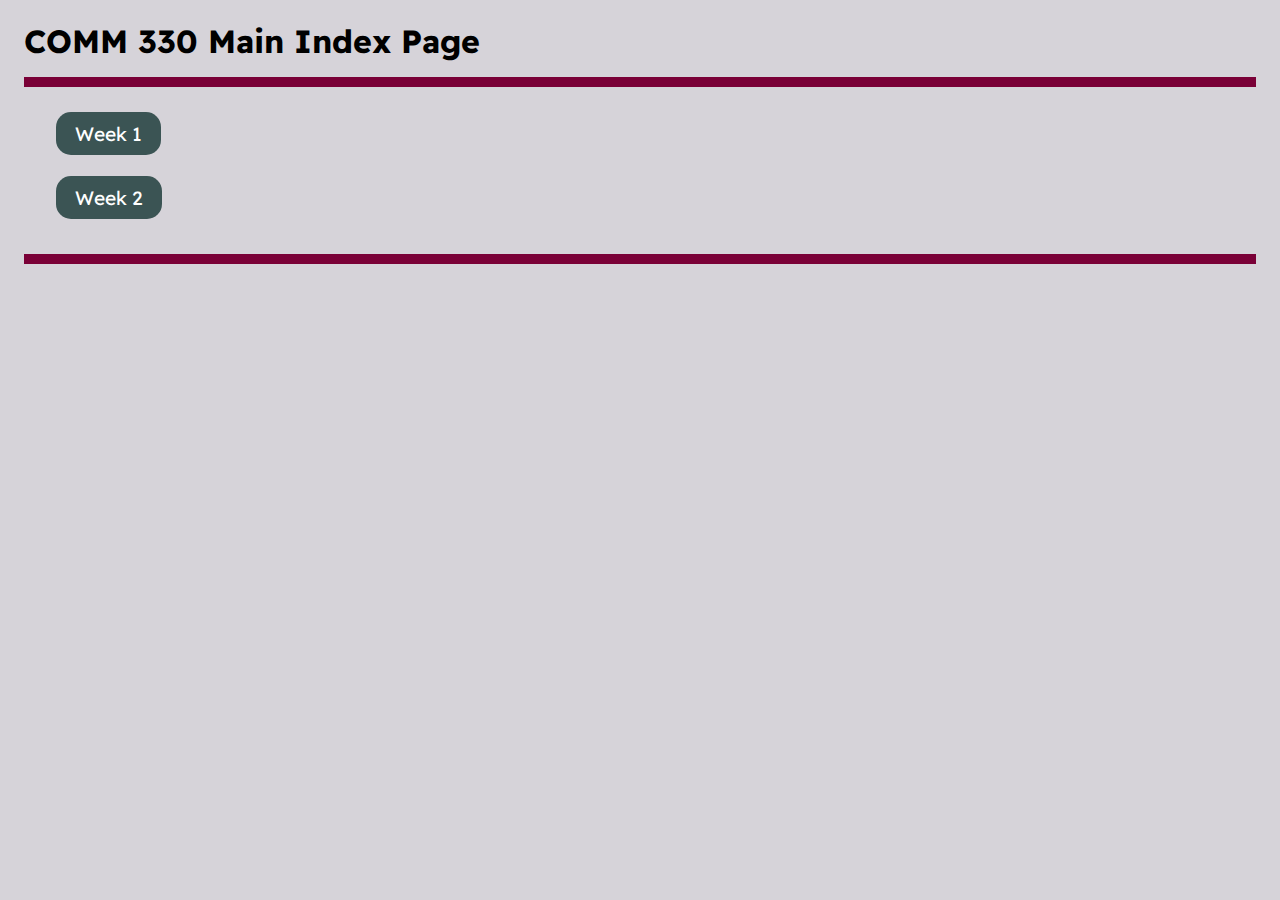
<file: index.html>
<!DOCTYPE html>
<html lang="en">

<head>
    <meta charset="UTF-8">
    <title>Main Index</title>
    <link rel="stylesheet" href="css/main.css">

</head>

<body>

    <h1>COMM 330 Main Index Page</h1>

    <ol id="index_list"></ol>

    <footer>
    </footer>

    <script src="js/main.js"></script>

</body>

</html>
</file>
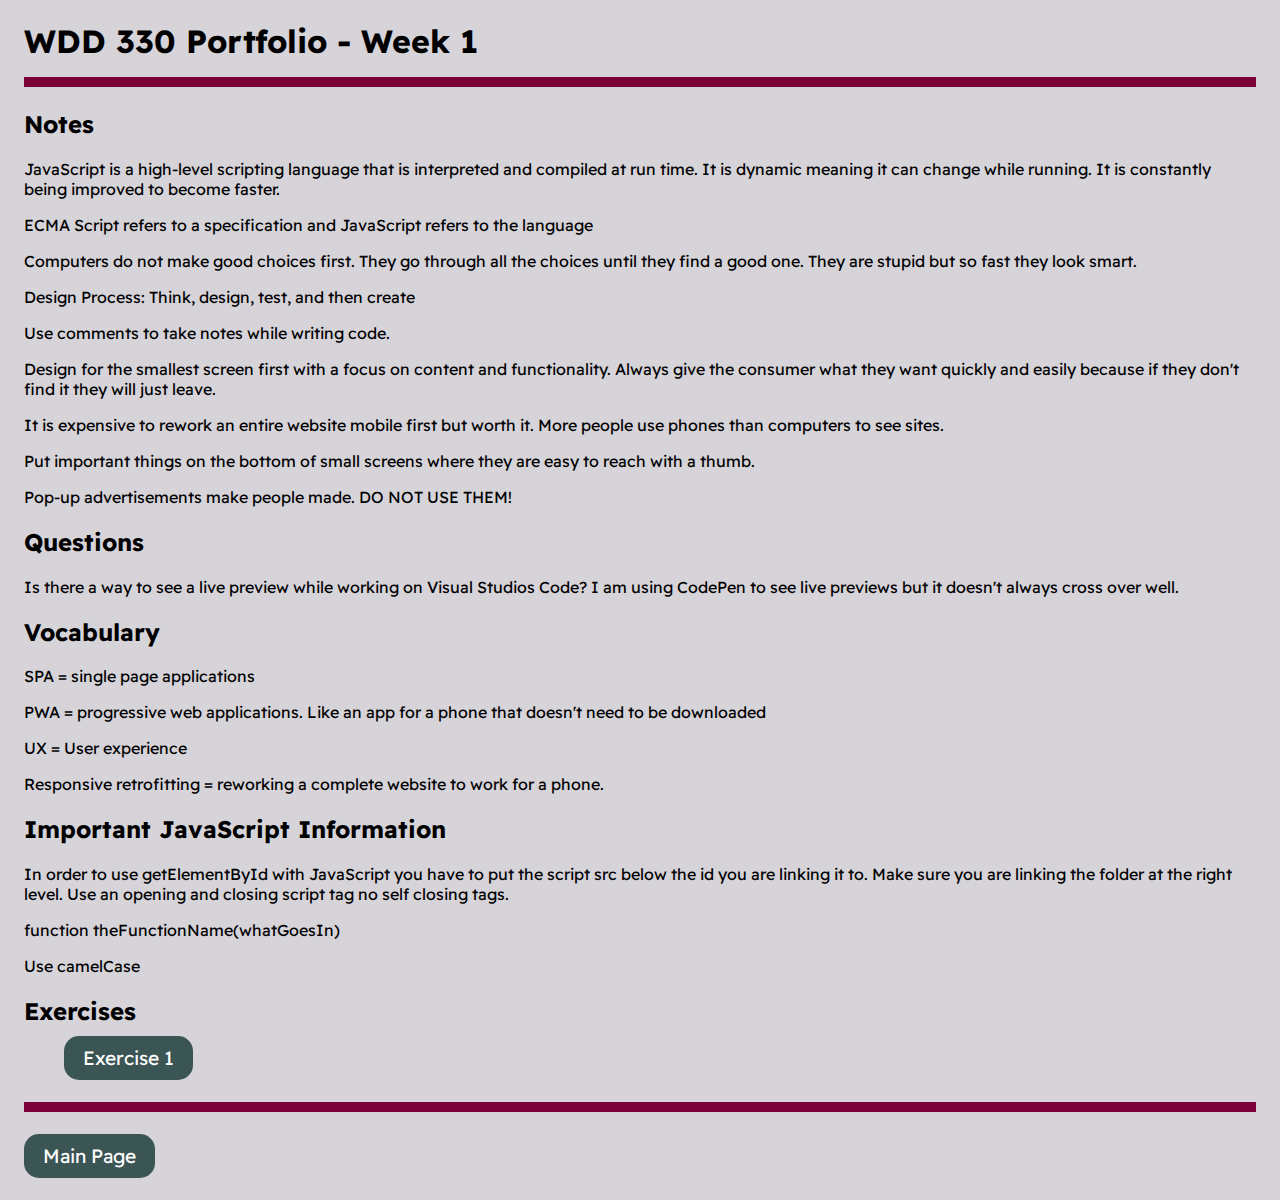
<file: week1/index.html>
<!DOCTYPE html>
<html lang="en">

<head>
  <meta charset="UTF-8">
  <title>Week 1 Index</title>
  <link rel="stylesheet" href="../css/main.css">
</head>

<body>
  <h1>WDD 330 Portfolio - Week 1</h1>

  <h2>Notes</h2>
  <p>JavaScript is a high-level scripting language that is interpreted and compiled at run time. It is dynamic meaning
    it can change while running. It is constantly being improved to become faster.</p>
  <p>ECMA Script refers to a specification and JavaScript refers to the language</p>
  <p>Computers do not make good choices first. They go through all the choices until they find a good one. They are
    stupid but so fast they look smart.</p>
  <p>Design Process: Think, design, test, and then create</p>
  <p>Use comments to take notes while writing code.</p>
  <p>Design for the smallest screen first with a focus on content and functionality. Always give the consumer what they
    want quickly and easily because if they don't find it they will just leave.</p>
  <p>It is expensive to rework an entire website mobile first but worth it. More people use phones than computers to see
    sites.</p>
  <p>Put important things on the bottom of small screens where they are easy to reach with a thumb.</p>
  <p>Pop-up advertisements make people made. DO NOT USE THEM!</p>

  <h2>Questions</h2>
  <p>Is there a way to see a live preview while working on Visual Studios Code? I am using CodePen to see live previews
    but it doesn't always cross over well.</p>

  <h2>Vocabulary</h2>
  <p>SPA = single page applications</p>
  <p>PWA = progressive web applications. Like an app for a phone that doesn't need to be downloaded</p>
  <p>UX = User experience</p>
  <p>Responsive retrofitting = reworking a complete website to work for a phone.</p>

  <h2>Important JavaScript Information</h2>
  <p>In order to use getElementById with JavaScript you have to put the script src below the id you are linking it to.
    Make sure you are linking the folder at the right level. Use an opening and closing script tag no self closing tags.
  </p>
  <p>function theFunctionName(whatGoesIn)</p>
  <p>Use camelCase</p>


  <h2>Exercises</h2>
  <ul id="index_list"></ul>
  <footer>
    <a href="../index.html">Main Page</a>
  </footer>
  <script src="js/main.js"></script>

</body>

</html>
</file>
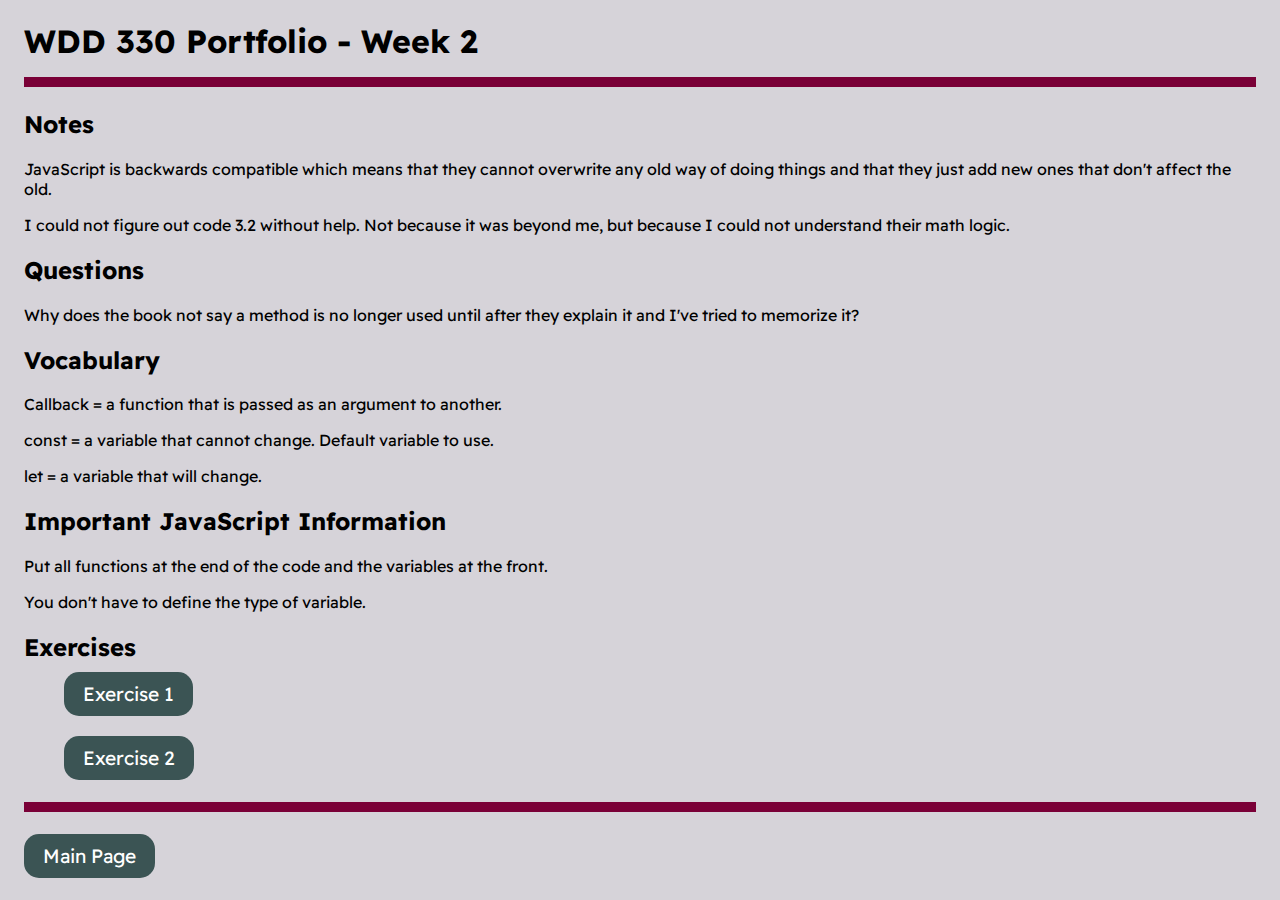
<file: week2/index.html>
<!DOCTYPE html>
<html lang="en">

<head>
  <meta charset="UTF-8">
  <title>Week 2 Index</title>
  <link rel="stylesheet" href="../css/main.css">
</head>

<body>
  <h1>WDD 330 Portfolio - Week 2</h1>

  <h2>Notes</h2>
  <p>JavaScript is backwards compatible which means that they cannot overwrite any old way of doing things and that they just add new ones that don't affect the old.</p>
  
  <p>I could not figure out code 3.2 without help. Not because it was beyond me, but because I could not understand their math logic.</p>
  

  <h2>Questions</h2>
  <p>Why does the book not say a method is no longer used until after they explain it and I've tried to memorize it?</p>

  <h2>Vocabulary</h2>
  <p>Callback = a function that is passed as an argument to another.</p>
  <p>const = a variable that cannot change. Default variable to use.</p>
  <p>let = a variable that will change.</p>
  

  <h2>Important JavaScript Information</h2>
  <p>Put all functions at the end of the code and the variables at the front.</p>
  <p>You don't have to define the type of variable.</p>
  


  <h2>Exercises</h2>
  <ul id="index_list"></ul>
  <footer>
    <a href="../index.html">Main Page</a>
  </footer>
  <script src="js/main.js"></script>

</body>

</html>
</file>
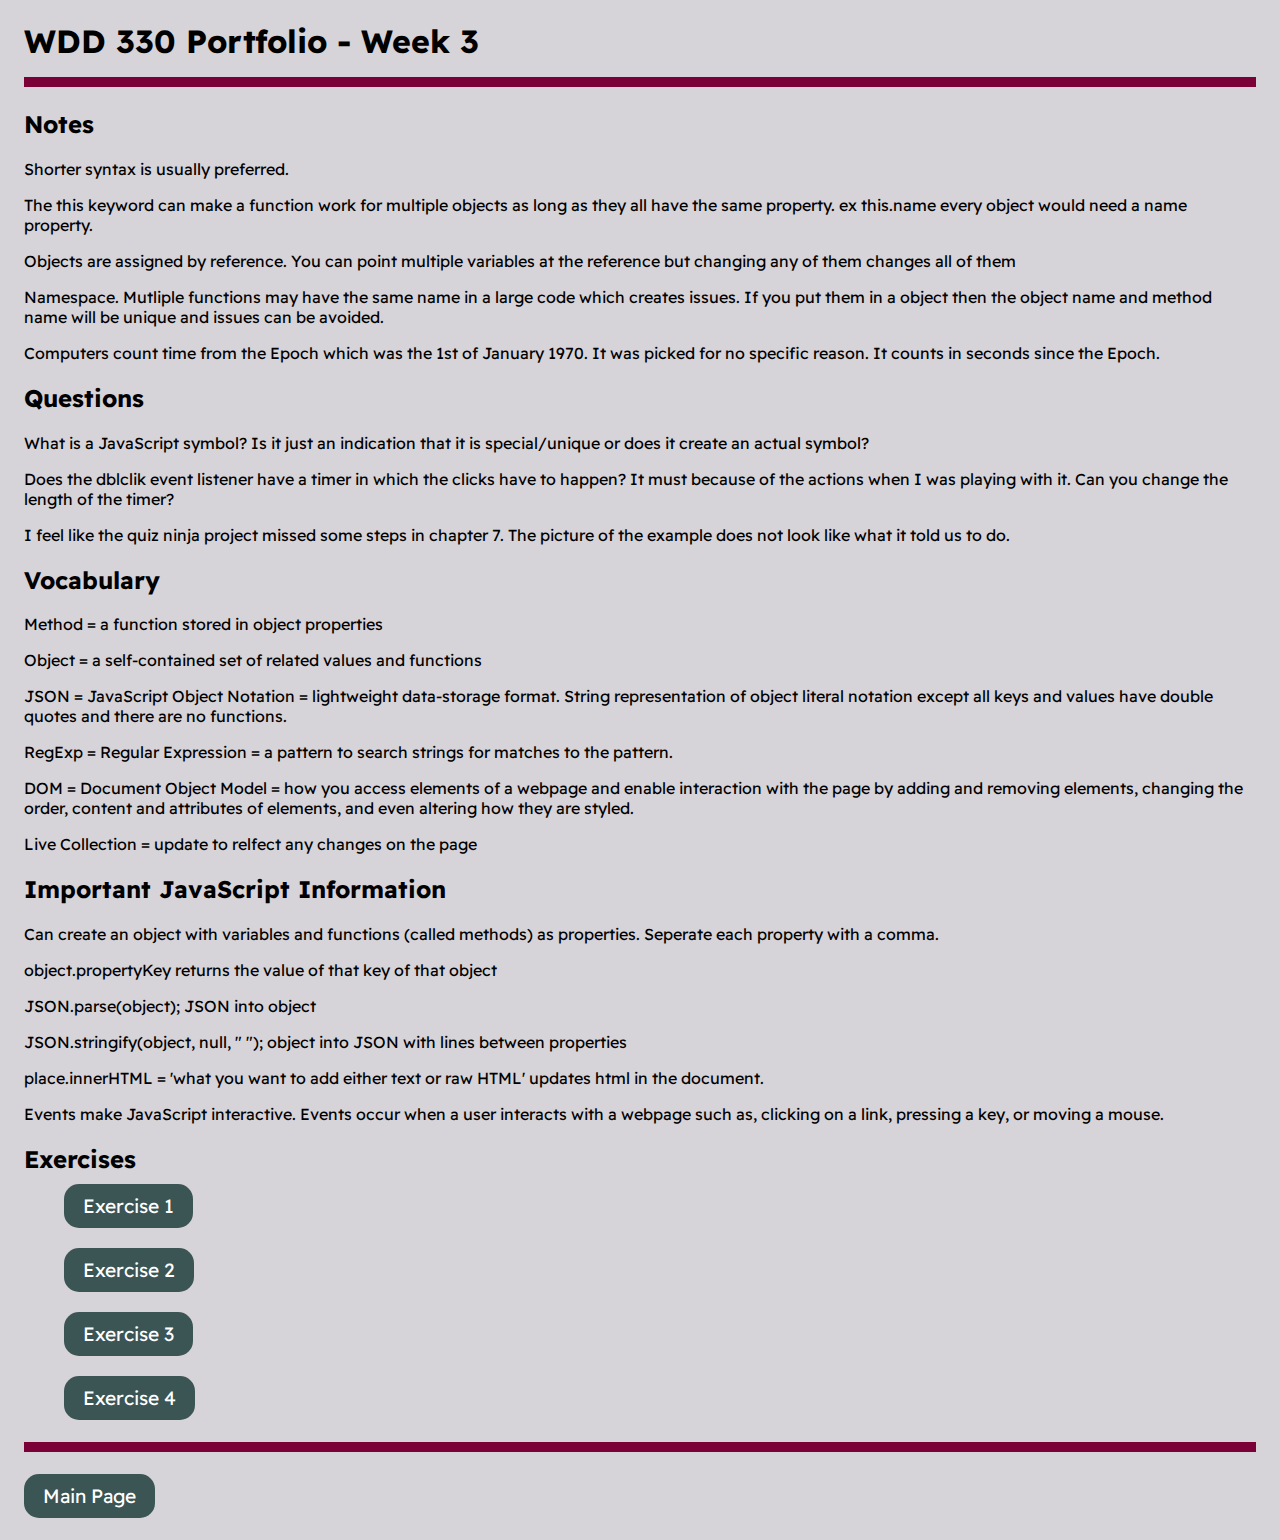
<file: week3/index.html>
<!DOCTYPE html>
<html lang="en">

<head>
  <meta charset="UTF-8">
  <title>Week 2 Index</title>
  <link rel="stylesheet" href="../css/main.css">
</head>

<body>
  <h1>WDD 330 Portfolio - Week 3</h1>

  <h2>Notes</h2>
  <p>Shorter syntax is usually preferred.</p>
  <p>The this keyword can make a function work for multiple objects as long as they all have the same property. ex
    this.name every object would need a name property.</p>
  <p>Objects are assigned by reference. You can point multiple variables at the reference but changing any of them
    changes all of them</p>
  <p>Namespace. Mutliple functions may have the same name in a large code which creates issues. If you put them in a
    object then the object name and method name will be unique and issues can be avoided.</p>
  <p>Computers count time from the Epoch which was the 1st of January 1970. It was picked for no specific reason. It
    counts in seconds since the Epoch.</p>


  <h2>Questions</h2>
  <p>What is a JavaScript symbol? Is it just an indication that it is special/unique or does it create an actual symbol?
  </p>
  <p>Does the dblclik event listener have a timer in which the clicks have to happen? It must because of the actions when I was playing with it. Can you change the length of the timer?</p>
<p>I feel like the quiz ninja project missed some steps in chapter 7. The picture of the example does not look like what it told us to do.</p>

  <h2>Vocabulary</h2>
  <p>Method = a function stored in object properties</p>
  <p>Object = a self-contained set of related values and functions</p>
  <p>JSON = JavaScript Object Notation = lightweight data-storage format. String representation of object literal
    notation except all keys and values have double quotes and there are no functions.</p>
  <p>RegExp = Regular Expression = a pattern to search strings for matches to the pattern.</p>
  <p>DOM = Document Object Model = how you access elements of a webpage and enable interaction with the page by adding
    and removing elements, changing the order, content and attributes of elements, and even altering how they are
    styled.</p>
  <p>Live Collection = update to relfect any changes on the page</p>

  <h2>Important JavaScript Information</h2>
  <p>Can create an object with variables and functions (called methods) as properties. Seperate each property with a
    comma.</p>
  <p>object.propertyKey returns the value of that key of that object</p>
  <p>JSON.parse(object); JSON into object</p>
  <p>JSON.stringify(object, null, " "); object into JSON with lines between properties</p>
  <p>place.innerHTML = 'what you want to add either text or raw HTML' updates html in the document.</p>
  <p>Events make JavaScript interactive. Events occur when a user interacts with a webpage such as, clicking on a link, pressing a key, or moving a mouse.</p>
  

  <h2>Exercises</h2>
  <ul id="index_list"></ul>
  <footer>
    <a href="../index.html">Main Page</a>
  </footer>
  <script src="js/main.js"></script>

</body>

</html>
</file>
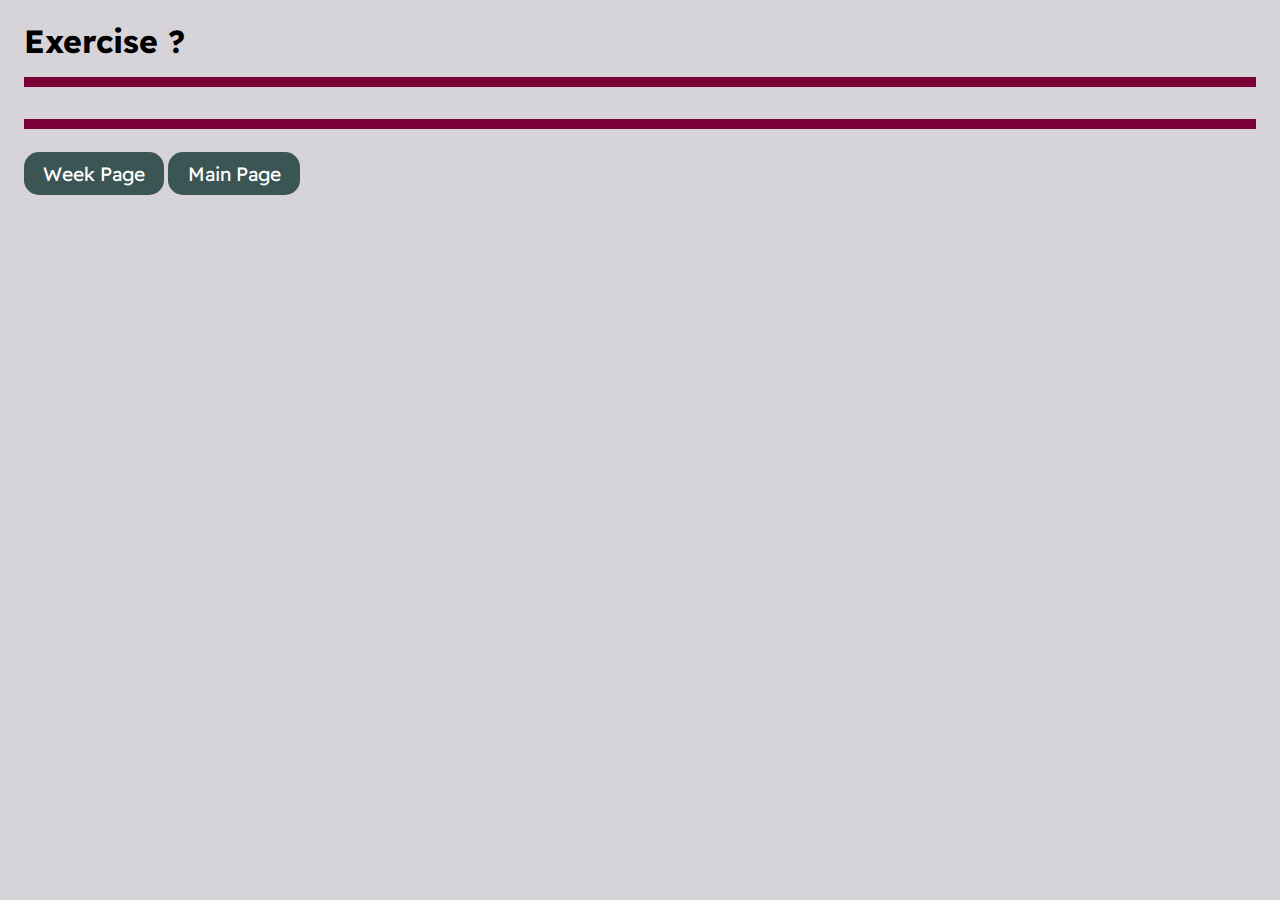
<file: sampleweek/exercise1.html>
<!DOCTYPE html>
<html lang="en">
<head>
  <meta charset="UTF-8">
  <meta http-equiv="X-UA-Compatible" content="IE=edge">
  <meta name="viewport" content="width=device-width, initial-scale=1.0">
  <link rel="stylesheet" href="../css/main.css">
  <title>Exercise ? | Week ?</title>
</head>
<body>
  <h1>Exercise ?</h1>
  
  <footer>
    <a href="index.html">Week Page</a>
    <a href="../index.html">Main Page</a>
  </footer>
</body>
</html>
</file>
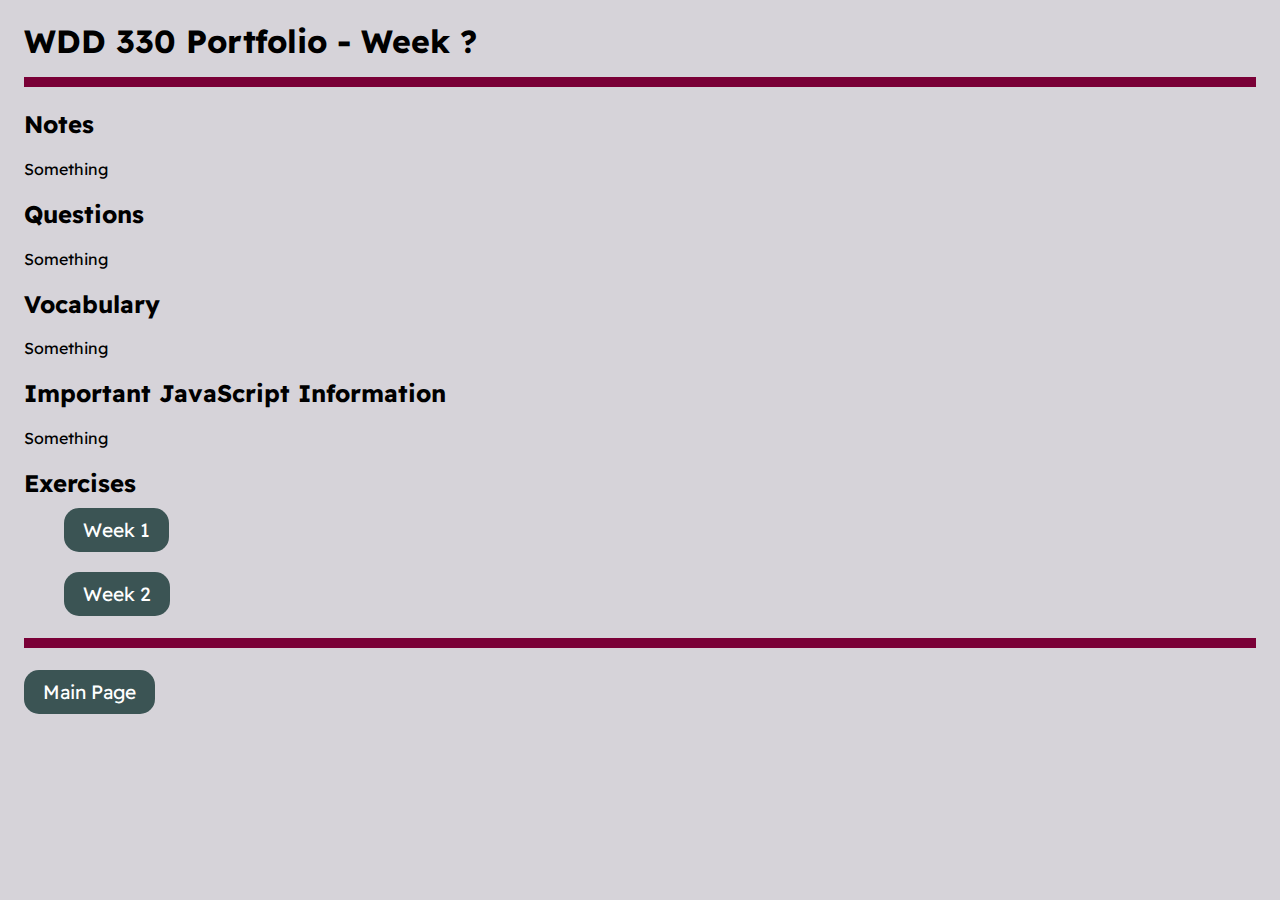
<file: sampleweek/template.html>
<!DOCTYPE html>
<html lang="en">

<head>
  <meta charset="UTF-8">
  <title>Week 2 Index</title>
  <link rel="stylesheet" href="../css/main.css">
</head>

<body>
  <h1>WDD 330 Portfolio - Week ?</h1>

  <h2>Notes</h2>
  <p>Something</p>
  

  <h2>Questions</h2>
  <p>Something</p>

  <h2>Vocabulary</h2>
  <p>Something</p>
  

  <h2>Important JavaScript Information</h2>
  <p>Something</p>
  


  <h2>Exercises</h2>
  <ul id="index_list"></ul>
  <footer>
    <a href="../index.html">Main Page</a>
  </footer>
  <script src="/js/main.js"></script>

</body>

</html>
</file>
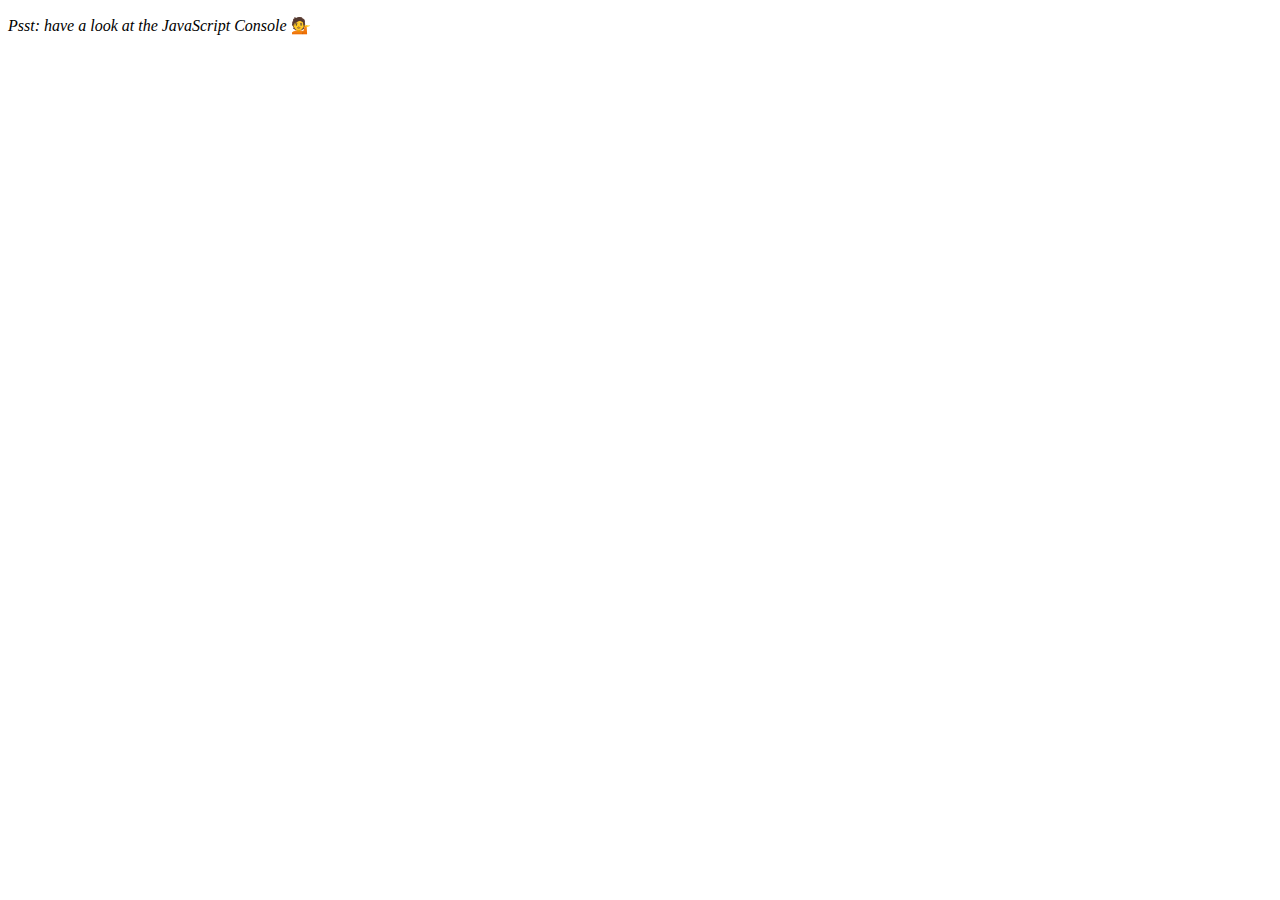
<file: team/something.html>
<!DOCTYPE html>
<html lang="en">
  <head>
    <meta charset="UTF-8" />
    <title>Array Cardio 💪</title>
  </head>
  <body>
    <p><em>Psst: have a look at the JavaScript Console</em> 💁</p>
    <script>
      // Get your shorts on - this is an array workout!
      // ## Array Cardio Day 1

      // Some data we can work with

      const inventors = [
        { first: 'Albert', last: 'Einstein', year: 1879, passed: 1955 },
        { first: 'Isaac', last: 'Newton', year: 1643, passed: 1727 },
        { first: 'Galileo', last: 'Galilei', year: 1564, passed: 1642 },
        { first: 'Marie', last: 'Curie', year: 1867, passed: 1934 },
        { first: 'Johannes', last: 'Kepler', year: 1571, passed: 1630 },
        { first: 'Nicolaus', last: 'Copernicus', year: 1473, passed: 1543 },
        { first: 'Max', last: 'Planck', year: 1858, passed: 1947 },
        { first: 'Katherine', last: 'Blodgett', year: 1898, passed: 1979 },
        { first: 'Ada', last: 'Lovelace', year: 1815, passed: 1852 },
        { first: 'Sarah E.', last: 'Goode', year: 1855, passed: 1905 },
        { first: 'Lise', last: 'Meitner', year: 1878, passed: 1968 },
        { first: 'Hanna', last: 'Hammarström', year: 1829, passed: 1909 }
      ];

      const people = [
        'Beck, Glenn',
        'Becker, Carl',
        'Beckett, Samuel',
        'Beddoes, Mick',
        'Beecher, Henry',
        'Beethoven, Ludwig',
        'Begin, Menachem',
        'Belloc, Hilaire',
        'Bellow, Saul',
        'Benchley, Robert',
        'Benenson, Peter',
        'Ben-Gurion, David',
        'Benjamin, Walter',
        'Benn, Tony',
        'Bennington, Chester',
        'Benson, Leana',
        'Bent, Silas',
        'Bentsen, Lloyd',
        'Berger, Ric',
        'Bergman, Ingmar',
        'Berio, Luciano',
        'Berle, Milton',
        'Berlin, Irving',
        'Berne, Eric',
        'Bernhard, Sandra',
        'Berra, Yogi',
        'Berry, Halle',
        'Berry, Wendell',
        'Bethea, Erin',
        'Bevan, Aneurin',
        'Bevel, Ken',
        'Biden, Joseph',
        'Bierce, Ambrose',
        'Biko, Steve',
        'Billings, Josh',
        'Biondo, Frank',
        'Birrell, Augustine',
        'Black, Elk',
        'Blair, Robert',
        'Blair, Tony',
        'Blake, William'
      ];

      // Array.prototype.filter()
      // 1. Filter the list of inventors for those who were born in the 1500's

      const inventors1500 = inventors.filter(inventor => (inventor.year >= 1500) && (inventor.year < 1600))
      console.log(inventors1500)

      // Array.prototype.map()
      // 2. Give us an array of the inventors' first and last names

      

      // Array.prototype.sort()
      // 3. Sort the inventors by birthdate, oldest to youngest

      // Array.prototype.reduce()
      // 4. How many years did all the inventors live?

      // 5. Sort the inventors by years lived

      // 6. create a list of Boulevards in Paris that contain 'de' anywhere in the name
      // https://en.wikipedia.org/wiki/Category:Boulevards_in_Paris
      // goto the link above and open the console. Paste the following two lines in.  That will create a list of links in memory that you can reference through the console. Use that list to finish the problem.
      // const category = document.querySelector('.mw-category');
      // const links = Array.from(category.querySelectorAll('a'));

      // 7. sort Exercise
      // Sort the people alphabetically by last name

      // 8. Reduce Exercise
      // Sum up the instances of each of these
      const data = [
        'car',
        'car',
        'truck',
        'truck',
        'bike',
        'walk',
        'car',
        'van',
        'bike',
        'walk',
        'car',
        'van',
        'car',
        'truck'
      ];
    </script>
  </body>
</html>
</file>
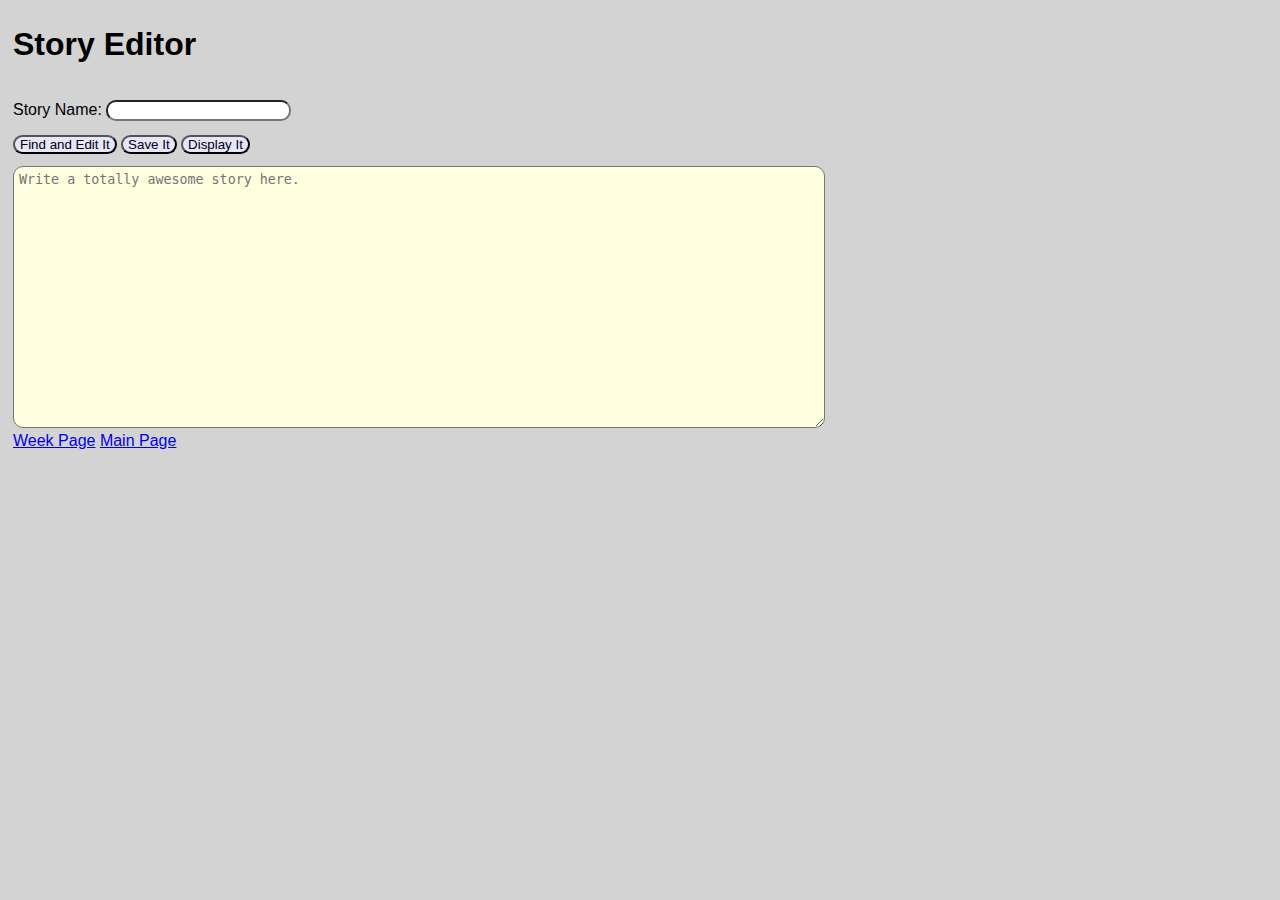
<file: week1/exercise1.html>
<!DOCTYPE html>
<html lang="en">

<head>
  <meta charset="UTF-8">

  <title>Story Writer</title>
  <script>
    function loadStory(){
      var storyName = document.getElementById("name_input").value
      var storyHTML = localStorage.getItem(storyName)
      document.getElementById("story_editor").value = storyHTML
    }
    function saveStory(){
      var storyName = document.getElementById("name_input").value
      var storyHTML = document.getElementById("story_editor").value
      localStorage.setItem(storyName, storyHTML)
    }
    function displayStory(){
      var storyHTML = document.getElementById("story_editor").value
      document.getElementById("story_display").innerHTML = storyHTML
    }

  </script>

  <style>
    html {
      background-color: lightgray;
      padding: 5px;
      font-family: sans-serif;
    }
    p {
      display: inline-block;
    }
    input {
      border-radius: 10px;
    }
    section{
      padding-bottom: 12px;
    }
    button {
      border-radius: 10px;
      padding: 0px 5px;
      background-color: lavender;
    }
    textarea{
      width: 800px;
      height: 250px;
      background-color: lightyellow;
      border-radius: 10px;
      padding: 5px;
    }

  </style>
</head>

<body>
  <h1>Story Editor</h1>
  <p>Story Name:</p>
  <input id="name_input"></input>
  <section>
    <button onclick="loadStory()">Find and Edit It</button>
    <button onclick="saveStory()">Save It</button>
    <button onclick="displayStory()">Display It</button>
  </section>
  <textarea id="story_editor" placeholder="Write a totally awesome story here."></textarea>
  <footer>
    <a href="index.html">Week Page</a>
    <a href="../index.html">Main Page</a>
  </footer>
</body>


</html>
</file>
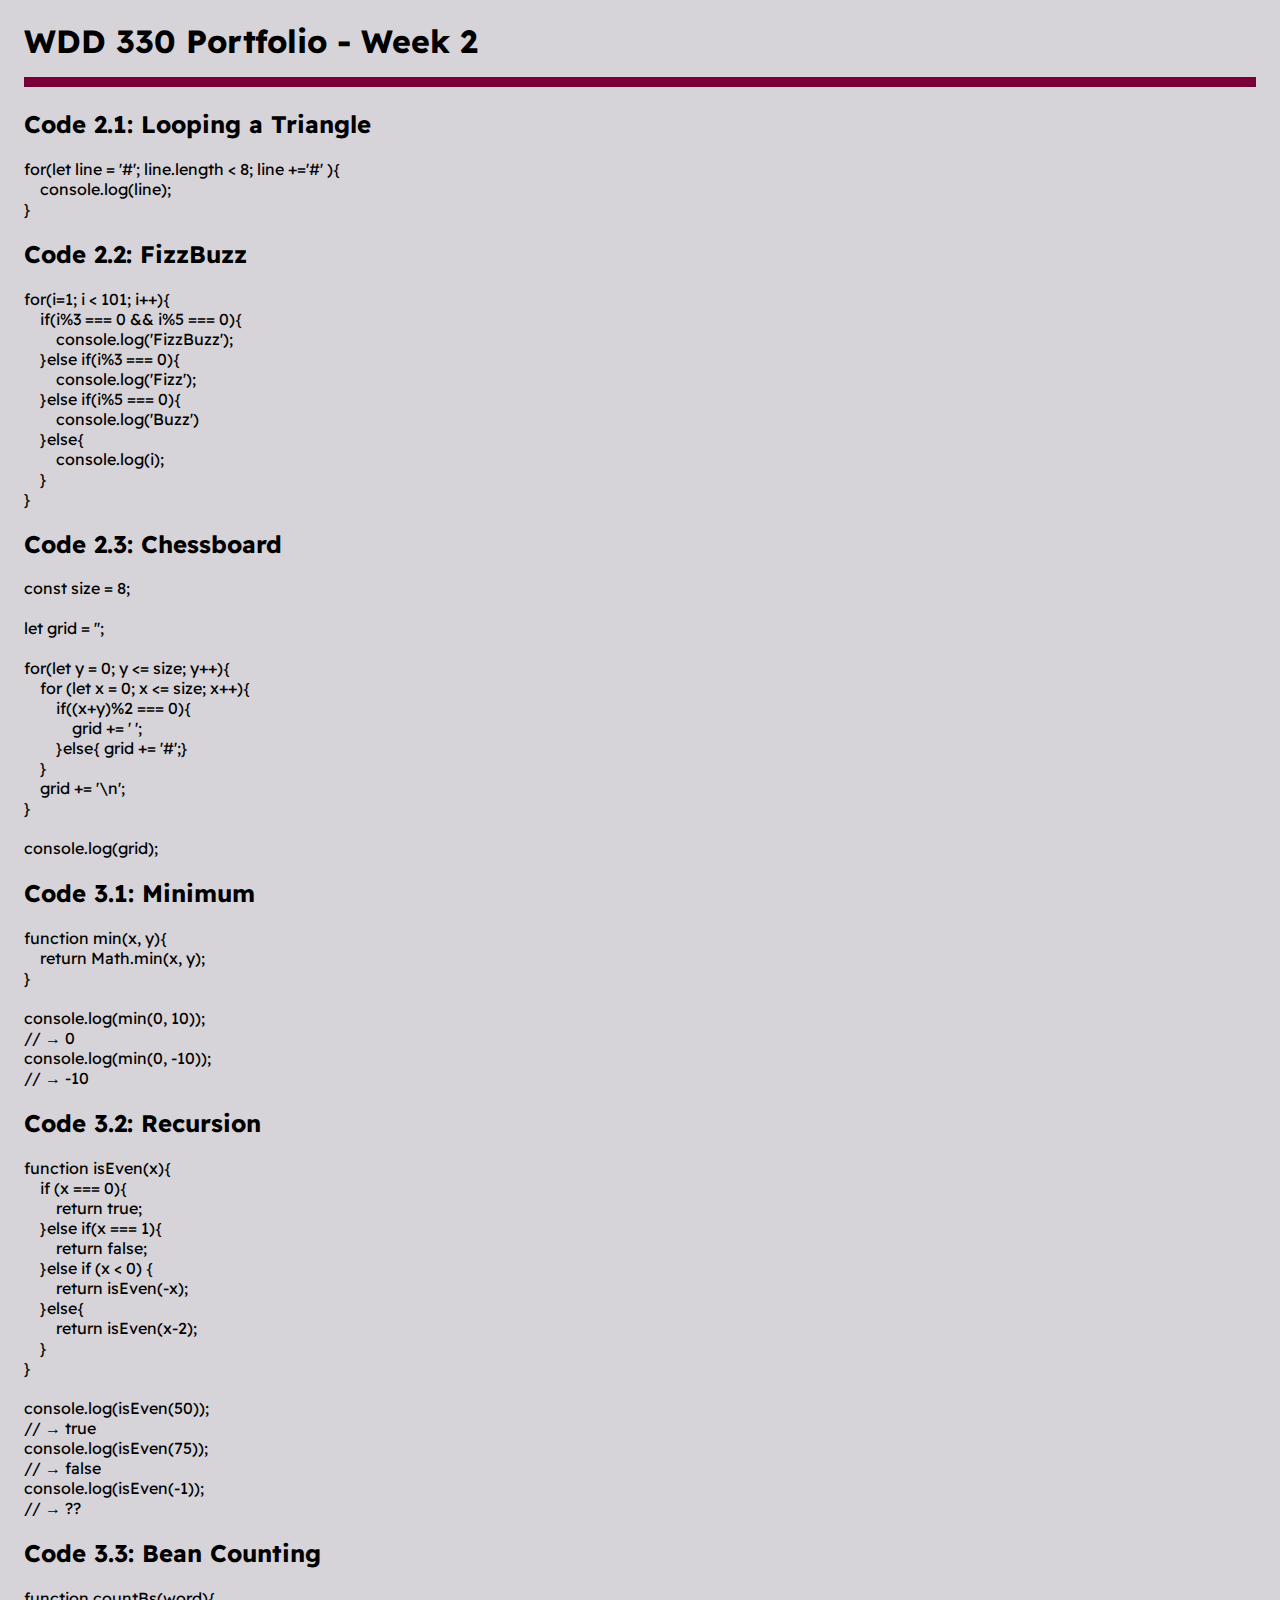
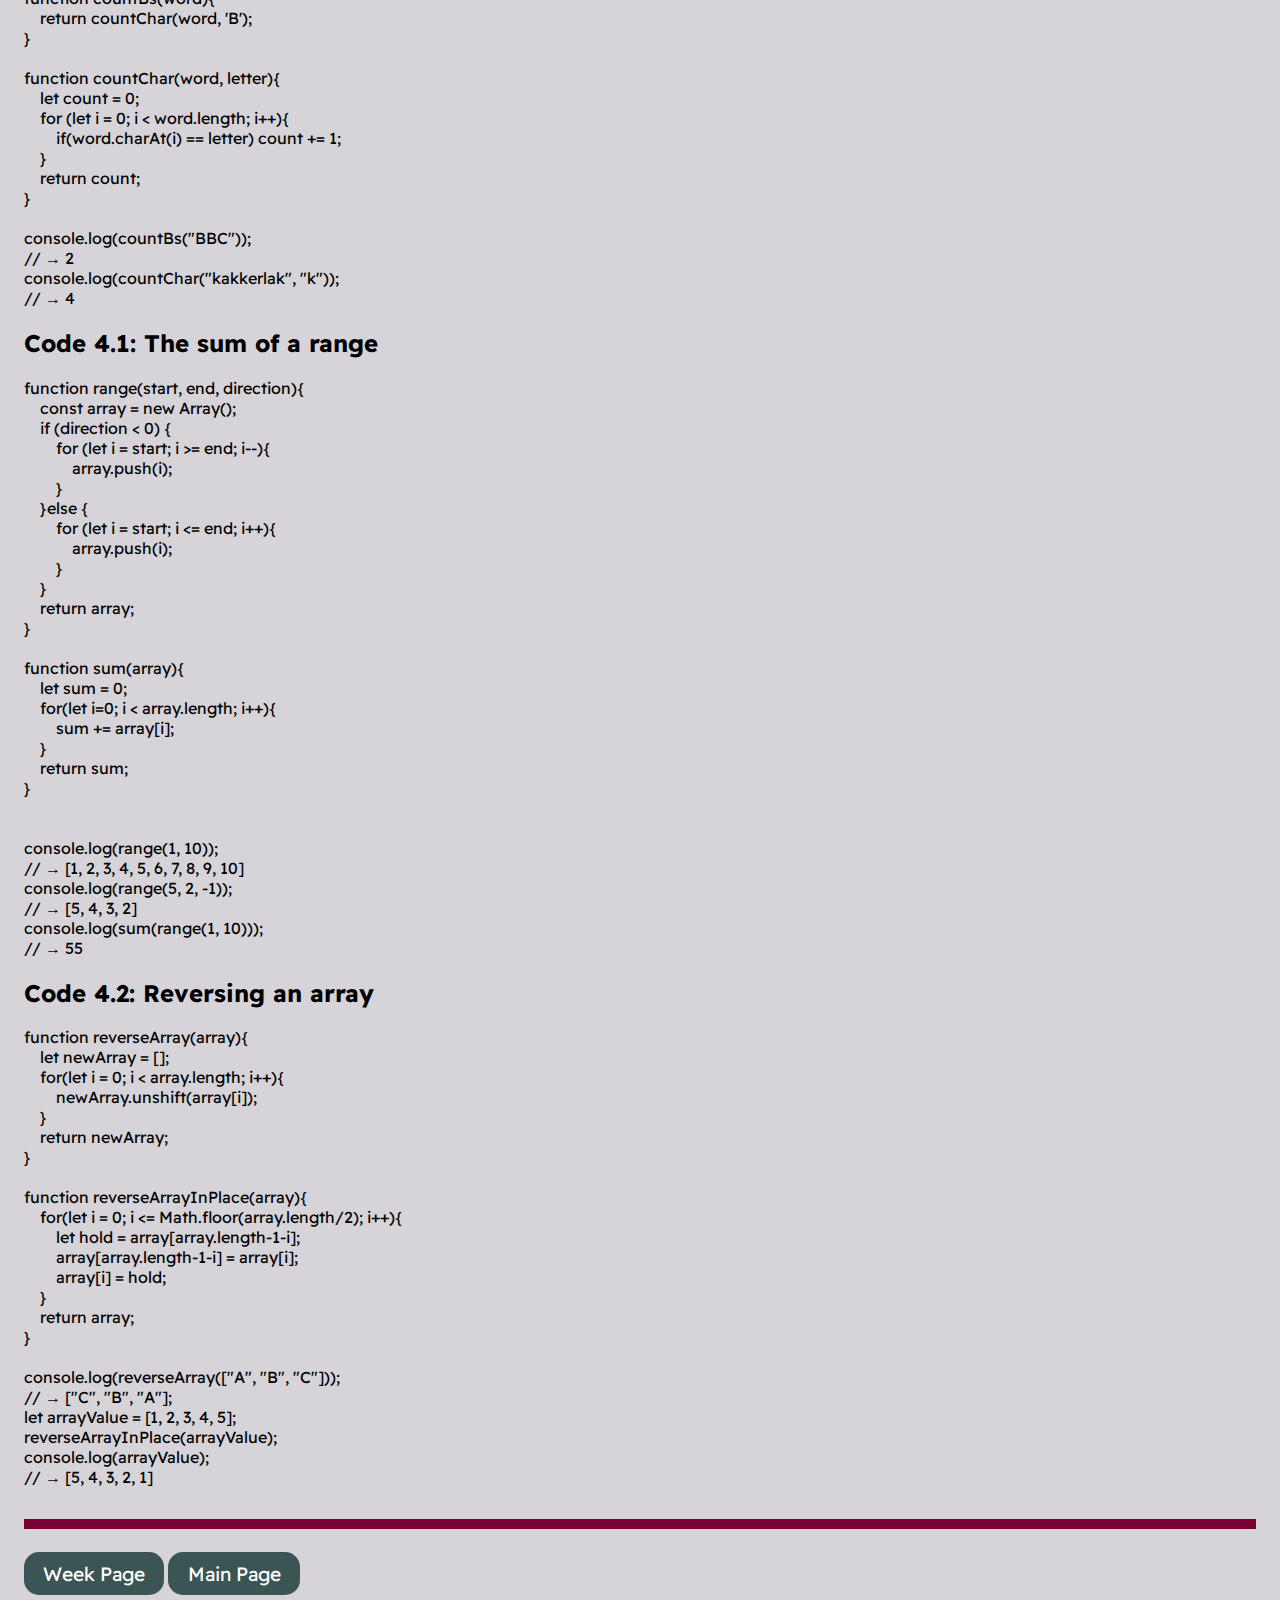
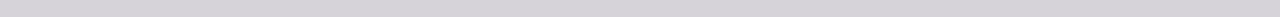
<file: week2/exercise2.html>
<!DOCTYPE html>
<html lang="en">

<head>
    <meta charset="UTF-8">
    <title>Week 2 Exercise 2</title>
    <link rel="stylesheet" href="../css/main.css">
</head>

<body>
    <h1>WDD 330 Portfolio - Week 2</h1>

    <h2>Code 2.1: Looping a Triangle</h2>
    <p>for(let line = '#'; line.length < 8; line +='#' ){<br>&emsp;console.log(line);<br>}</p>

    <h2>Code 2.2: FizzBuzz</h2>
    <p>for(i=1; i < 101; i++){<br>
            &emsp;if(i%3 === 0 && i%5 === 0){<br>
            &emsp;&emsp;console.log('FizzBuzz');<br>
            &emsp;}else if(i%3 === 0){<br>
            &emsp;&emsp;console.log('Fizz');<br>
            &emsp;}else if(i%5 === 0){<br>
            &emsp;&emsp;console.log('Buzz')<br>
            &emsp;}else{<br>
            &emsp;&emsp;console.log(i);<br>
            &emsp;}<br>
            }</p>

    <h2>Code 2.3: Chessboard</h2>
    <p>const size = 8;<br>
        <br>
        let grid = '';<br>
        <br>
        for(let y = 0; y <= size; y++){<br>
            &emsp;for (let x = 0; x <= size; x++){<br>
                &emsp;&emsp;if((x+y)%2 === 0){<br>
                &emsp;&emsp;&emsp;grid += ' ';<br>
                &emsp;&emsp;}else{ grid += '#';}<br>
                &emsp;}<br>
                &emsp;grid += '\n';<br>
                }<br>
                <br>
                console.log(grid);</p>

    <h2>Code 3.1: Minimum</h2>
    <p>function min(x, y){<br>
        &emsp;return Math.min(x, y);<br>
      }<br>
      <br>
      console.log(min(0, 10));<br>
      // → 0<br>
      console.log(min(0, -10));<br>
      // → -10</p>

    <h2>Code 3.2: Recursion</h2>
    <p>function isEven(x){<br>
        &emsp;if (x === 0){<br>
            &emsp;&emsp;return true;<br>
            &emsp;}else if(x === 1){<br>
                &emsp;&emsp;return false;<br>
                &emsp;}else if (x < 0) {<br>
                    &emsp;&emsp;return isEven(-x);<br>
                    &emsp;}else{<br>
                        &emsp;&emsp;return isEven(x-2);<br>
                        &emsp;}<br>
        }<br>
        <br>
        console.log(isEven(50));<br>
        // → true<br>
        console.log(isEven(75));<br>
        // → false<br>
        console.log(isEven(-1));<br>
        // → ??</p>

    <h2>Code 3.3: Bean Counting</h2>
    <p>function countBs(word){<br>
        &emsp;return countChar(word, 'B');<br>
    }<br>
    <br>
    function countChar(word, letter){<br>
        &emsp;let count = 0;<br>
        &emsp;for (let i = 0; i < word.length; i++){<br>
            &emsp;&emsp;if(word.charAt(i) == letter) count += 1;<br>
            &emsp;}<br>
            &emsp;return count;<br>
    }<br>
    <br>
    console.log(countBs("BBC"));<br>
    // → 2<br>
    console.log(countChar("kakkerlak", "k"));<br>
    // → 4</p>

    <h2>Code 4.1: The sum of a range</h2>
    <p>function range(start, end, direction){<br>
        &emsp;const array = new Array();<br>
        &emsp;if (direction < 0) {<br>
            &emsp;&emsp;for (let i = start; i >= end; i--){<br>
                &emsp;&emsp;&emsp;array.push(i);<br>
                &emsp;&emsp;}<br>
                &emsp;}else {<br>
                    &emsp;&emsp;for (let i = start; i <= end; i++){<br>
                        &emsp;&emsp;&emsp;array.push(i);<br>
                        &emsp;&emsp;}<br>
                        &emsp;}<br>
                        &emsp;return array;<br>
      }<br>
      <br>
      function sum(array){<br>
        &emsp;let sum = 0;<br>
        &emsp;for(let i=0; i < array.length; i++){<br>
            &emsp;&emsp;sum += array[i];<br>
            &emsp;}<br>
            &emsp;return sum;<br>
      }<br>
      <br>
      <br>
      console.log(range(1, 10));<br>
      // → [1, 2, 3, 4, 5, 6, 7, 8, 9, 10]<br>
      console.log(range(5, 2, -1));<br>
      // → [5, 4, 3, 2]<br>
      console.log(sum(range(1, 10)));<br>
      // → 55</p>

      <h2>Code 4.2: Reversing an array</h2>
      <p>function reverseArray(array){<br>
        &emsp;let newArray = [];<br>
        &emsp;for(let i = 0; i < array.length; i++){<br>
            &emsp;&emsp;newArray.unshift(array[i]);<br>
            &emsp;}<br>
            &emsp;return newArray;<br>
      }<br>
      <br>
      function reverseArrayInPlace(array){<br>
        &emsp;for(let i = 0; i <= Math.floor(array.length/2); i++){<br>
            &emsp;&emsp;let hold = array[array.length-1-i];<br>
            &emsp;&emsp;array[array.length-1-i] = array[i];<br>
            &emsp;&emsp;array[i] = hold;<br>
            &emsp;}<br>
            &emsp;return array;<br>
      }<br>
      <br>
      console.log(reverseArray(["A", "B", "C"]));<br>
      // → ["C", "B", "A"];<br>
      let arrayValue = [1, 2, 3, 4, 5];<br>
      reverseArrayInPlace(arrayValue);<br>
      console.log(arrayValue);<br>
      // → [5, 4, 3, 2, 1]</p>

    <footer>
        <a href="index.html">Week Page</a>
        <a href="../index.html">Main Page</a>
    </footer>

</body>

</html>
</file>
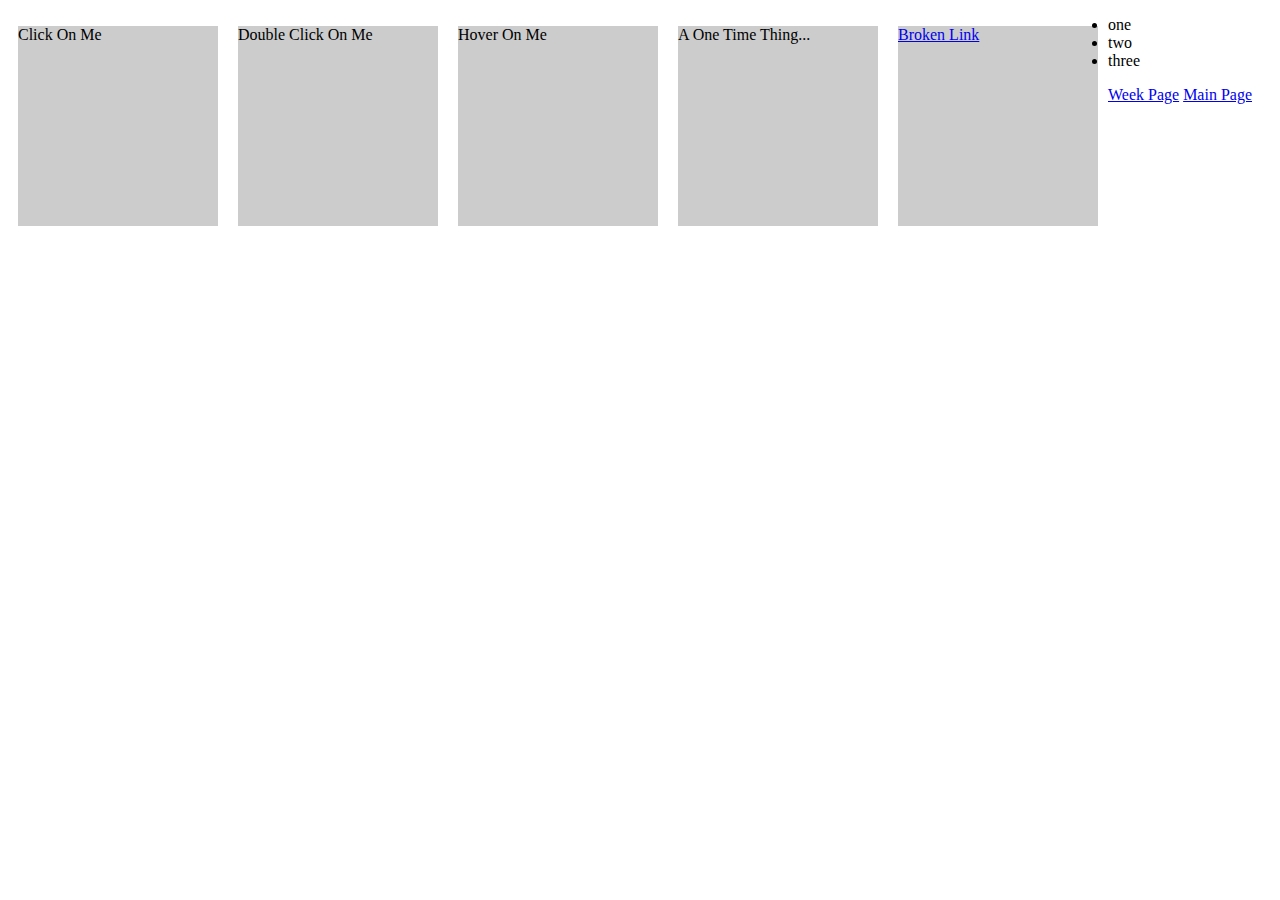
<file: week3/exercise2.html>
<!doctype html>
<html lang='en'>
<head>
<meta charset='utf-8'>
<title>Events Examples</title>
<style>
    p {
        width: 200px;
        height: 200px;
        margin: 10px;
        background-color: #ccc;
        float: left;
    }

    .highlight {
        background-color: red;
    }
</style>
</head>
<body>
<p id='click'>Click On Me</p>
<p id='dblclick'>Double Click On Me</p>
<p id='mouse'>Hover On Me</p>
  <p id='once'>A One Time Thing...</p>
  <p>
    <a id='broken' href='https://sitepoint.com'>Broken Link</a>
</p>
  <ul id='list'>
    <li>one</li>
    <li>two</li>
    <li>three</li>
</ul>
<footer>
    <a href="index.html">Week Page</a>
    <a href="../index.html">Main Page</a>
  </footer>
<script src='js/exercise2.js'></script>

</body>
</html>
</file>
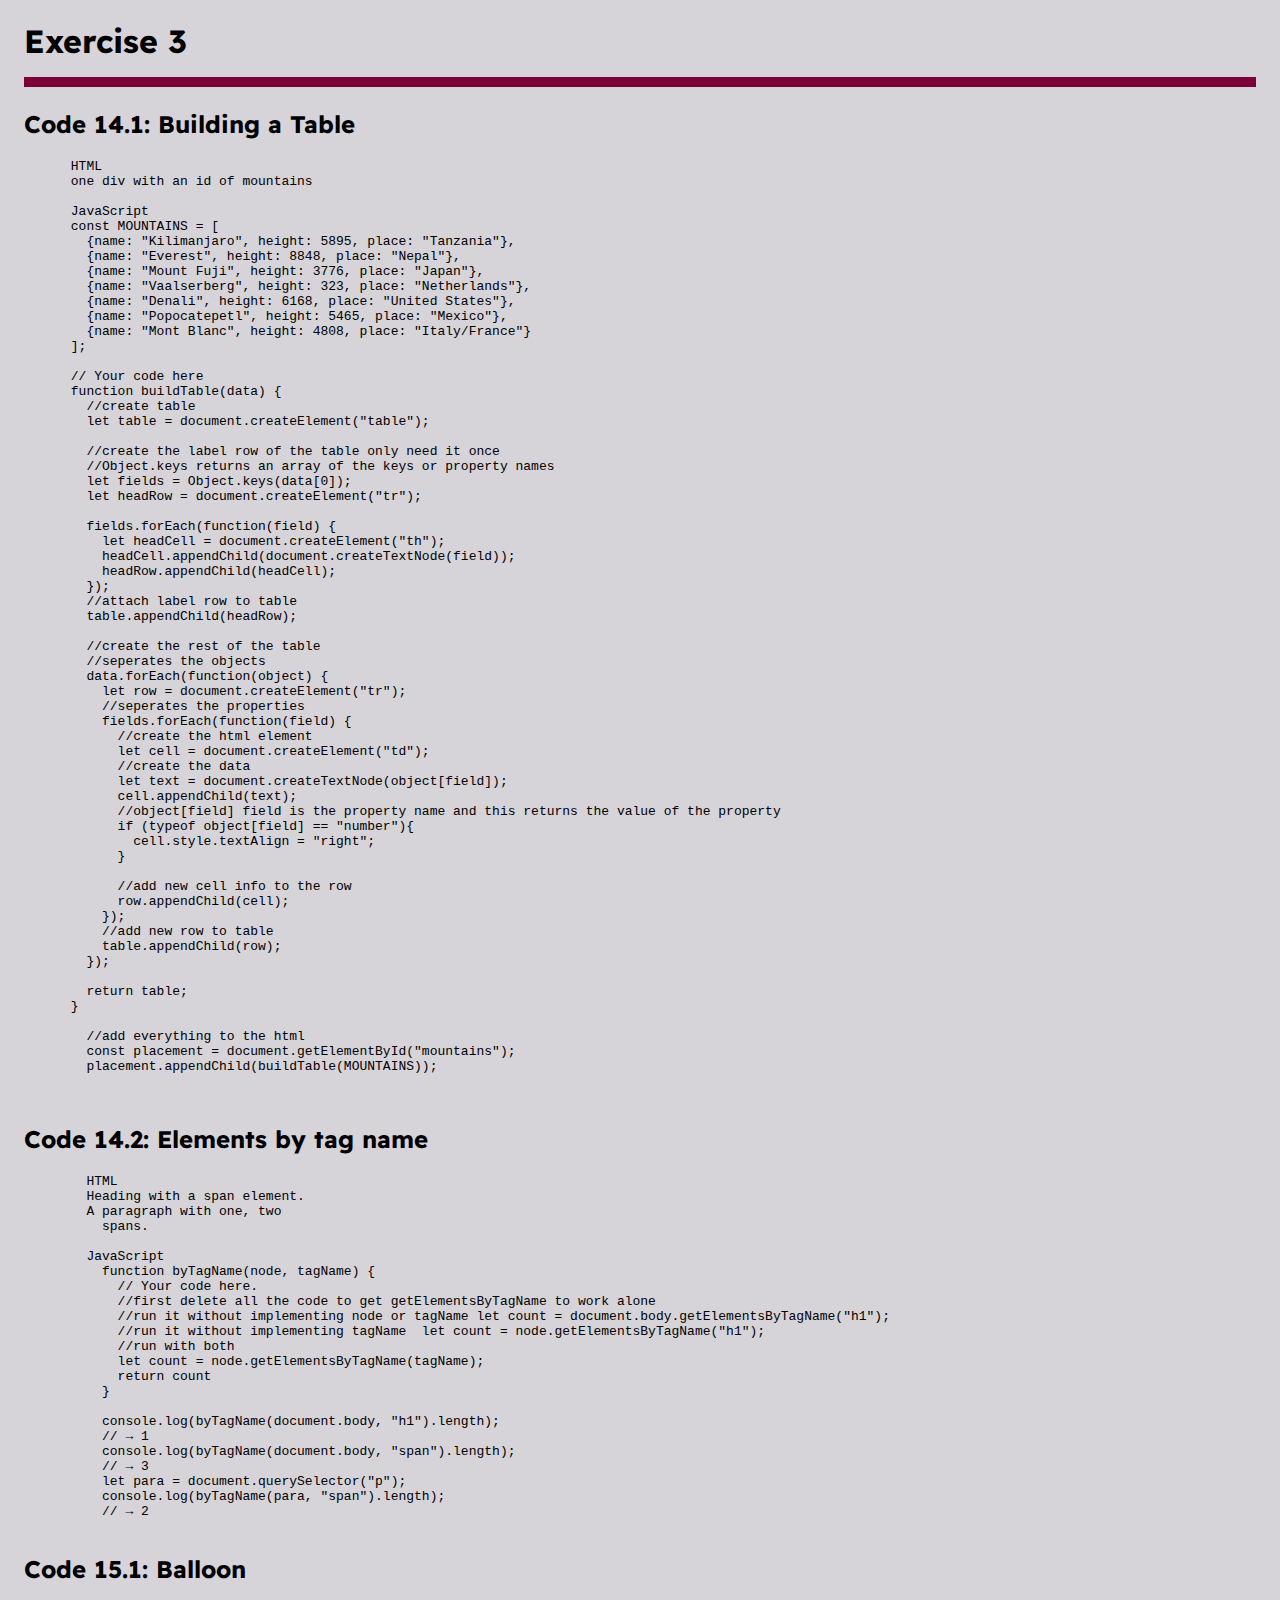
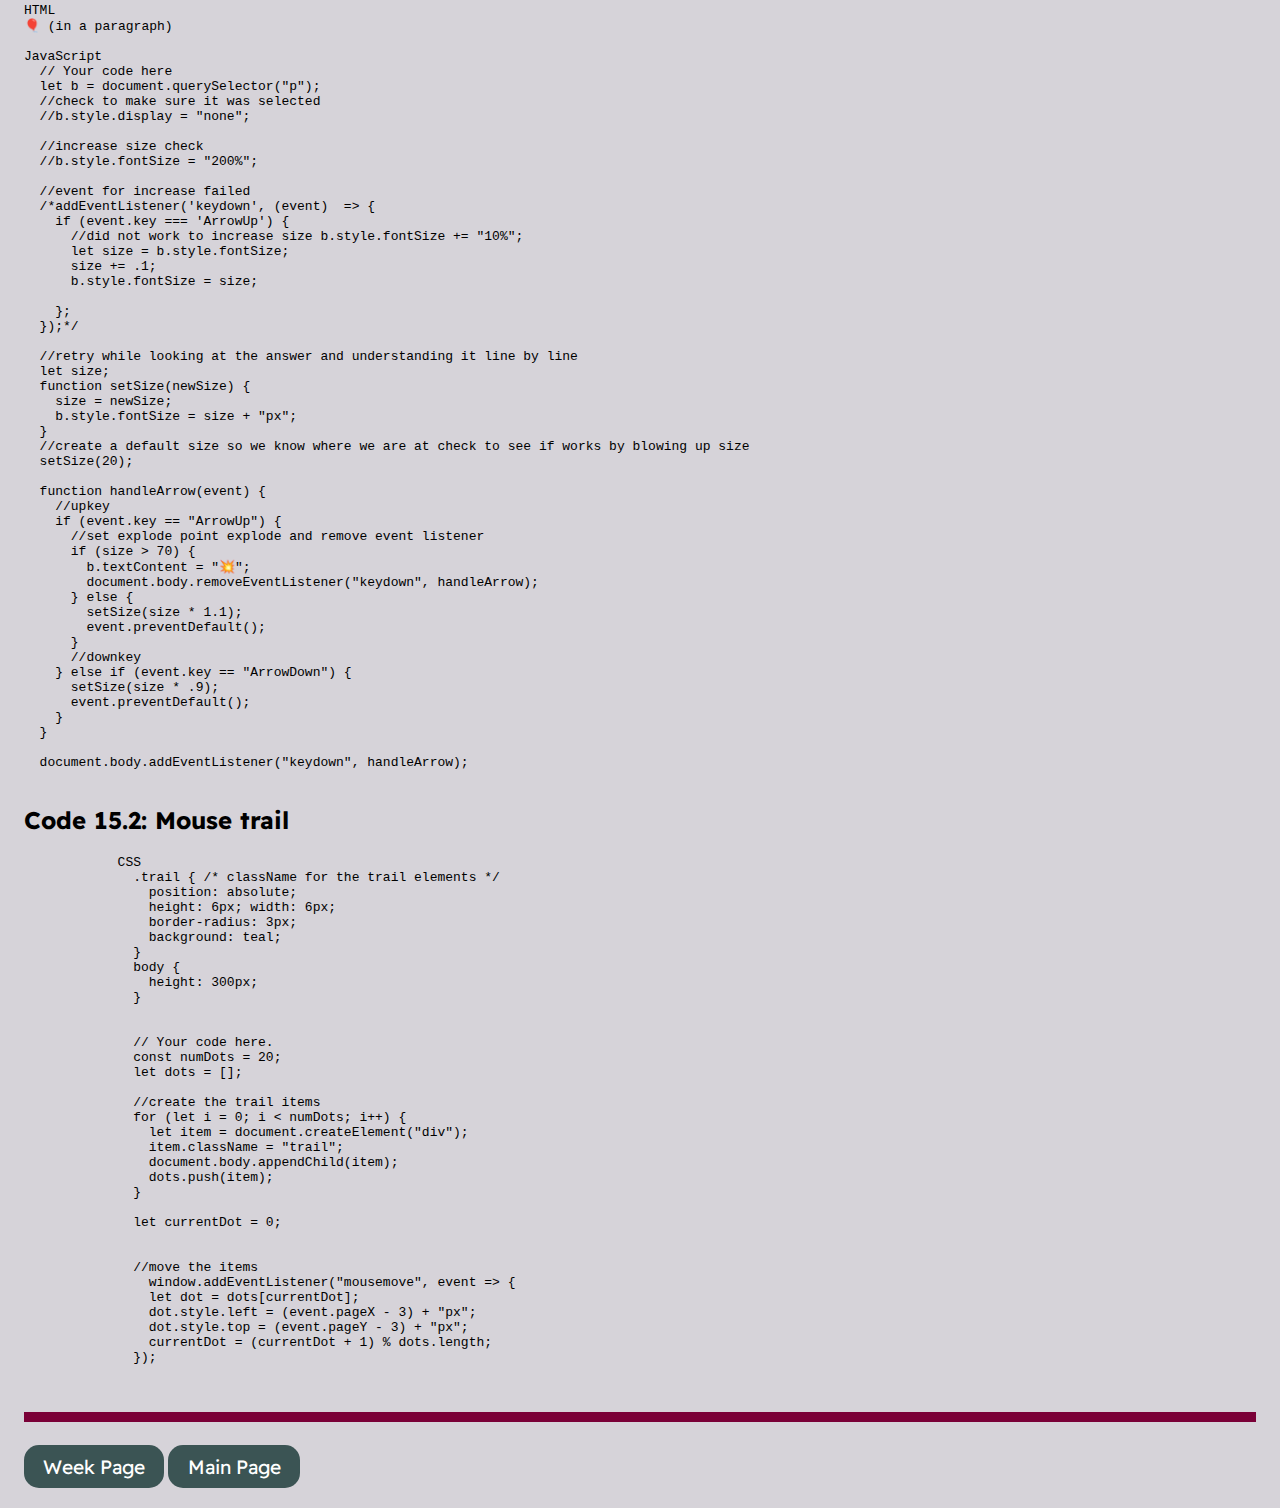
<file: week3/exercise3.html>
<!DOCTYPE html>
<html lang="en">

<head>
    <meta charset="UTF-8">
    <meta http-equiv="X-UA-Compatible" content="IE=edge">
    <meta name="viewport" content="width=device-width, initial-scale=1.0">
    <link rel="stylesheet" href="../css/main.css">
    <title>Exercise 3 | Week 3</title>
</head>

<body>
    <h1>Exercise 3</h1>
    <h2>Code 14.1: Building a Table</h2>
    <pre>
      HTML 
      one div with an id of mountains

      JavaScript
      const MOUNTAINS = [
        {name: "Kilimanjaro", height: 5895, place: "Tanzania"},
        {name: "Everest", height: 8848, place: "Nepal"},
        {name: "Mount Fuji", height: 3776, place: "Japan"},
        {name: "Vaalserberg", height: 323, place: "Netherlands"},
        {name: "Denali", height: 6168, place: "United States"},
        {name: "Popocatepetl", height: 5465, place: "Mexico"},
        {name: "Mont Blanc", height: 4808, place: "Italy/France"}
      ];
    
      // Your code here
      function buildTable(data) {
        //create table
        let table = document.createElement("table");
        
        //create the label row of the table only need it once
        //Object.keys returns an array of the keys or property names
        let fields = Object.keys(data[0]);
        let headRow = document.createElement("tr");
        
        fields.forEach(function(field) {
          let headCell = document.createElement("th");
          headCell.appendChild(document.createTextNode(field));
          headRow.appendChild(headCell);
        });
        //attach label row to table
        table.appendChild(headRow); 
        
        //create the rest of the table
        //seperates the objects
        data.forEach(function(object) {
          let row = document.createElement("tr");
          //seperates the properties
          fields.forEach(function(field) {
            //create the html element
            let cell = document.createElement("td");
            //create the data
            let text = document.createTextNode(object[field]);
            cell.appendChild(text);
            //object[field] field is the property name and this returns the value of the property
            if (typeof object[field] == "number"){
              cell.style.textAlign = "right";
            }
            
            //add new cell info to the row
            row.appendChild(cell);
          });
          //add new row to table
          table.appendChild(row);
        });
        
        return table;    
      }
      
        //add everything to the html
        const placement = document.getElementById("mountains");
        placement.appendChild(buildTable(MOUNTAINS));
      
    </pre>

    <h2>Code 14.2: Elements by tag name</h2>
    <pre>
        HTML
        Heading with a span element.
        A paragraph with one, two
          spans.
        
        JavaScript
          function byTagName(node, tagName) {
            // Your code here.
            //first delete all the code to get getElementsByTagName to work alone
            //run it without implementing node or tagName let count = document.body.getElementsByTagName("h1");
            //run it without implementing tagName  let count = node.getElementsByTagName("h1");
            //run with both
            let count = node.getElementsByTagName(tagName);
            return count
          }
        
          console.log(byTagName(document.body, "h1").length);
          // → 1
          console.log(byTagName(document.body, "span").length);
          // → 3
          let para = document.querySelector("p");
          console.log(byTagName(para, "span").length);
          // → 2
        </pre>

        <h2>Code 15.1: Balloon</h2>
        <pre>
HTML           
🎈 (in a paragraph)

JavaScript
  // Your code here
  let b = document.querySelector("p");
  //check to make sure it was selected
  //b.style.display = "none";
  
  //increase size check
  //b.style.fontSize = "200%";
  
  //event for increase failed
  /*addEventListener('keydown', (event)  => {
    if (event.key === 'ArrowUp') {
      //did not work to increase size b.style.fontSize += "10%";
      let size = b.style.fontSize;
      size += .1;
      b.style.fontSize = size;
      
    };
  });*/
  
  //retry while looking at the answer and understanding it line by line
  let size;
  function setSize(newSize) {
    size = newSize;
    b.style.fontSize = size + "px";
  }
  //create a default size so we know where we are at check to see if works by blowing up size
  setSize(20);
  
  function handleArrow(event) {
    //upkey
    if (event.key == "ArrowUp") {
      //set explode point explode and remove event listener
      if (size > 70) {
        b.textContent = "💥";
        document.body.removeEventListener("keydown", handleArrow);
      } else {
        setSize(size * 1.1);
        event.preventDefault();
      }
      //downkey
    } else if (event.key == "ArrowDown") {
      setSize(size * .9);
      event.preventDefault();
    }
  }
  
  document.body.addEventListener("keydown", handleArrow);
        </pre>

        <h2>Code 15.2: Mouse trail</h2>
        <pre>
            CSS
              .trail { /* className for the trail elements */
                position: absolute;
                height: 6px; width: 6px;
                border-radius: 3px;
                background: teal;
              }
              body {
                height: 300px;
              }
            
            
              // Your code here.
              const numDots = 20;
              let dots = [];
              
              //create the trail items
              for (let i = 0; i < numDots; i++) {
                let item = document.createElement("div");
                item.className = "trail";
                document.body.appendChild(item);
                dots.push(item);
              }
              
              let currentDot = 0;
             
              
              //move the items
                window.addEventListener("mousemove", event => {
                let dot = dots[currentDot];
                dot.style.left = (event.pageX - 3) + "px";
                dot.style.top = (event.pageY - 3) + "px";
                currentDot = (currentDot + 1) % dots.length;
              });
            </pre>

    <footer>
        <a href="index.html">Week Page</a>
        <a href="../index.html">Main Page</a>
    </footer>
</body>

</html>
</file>
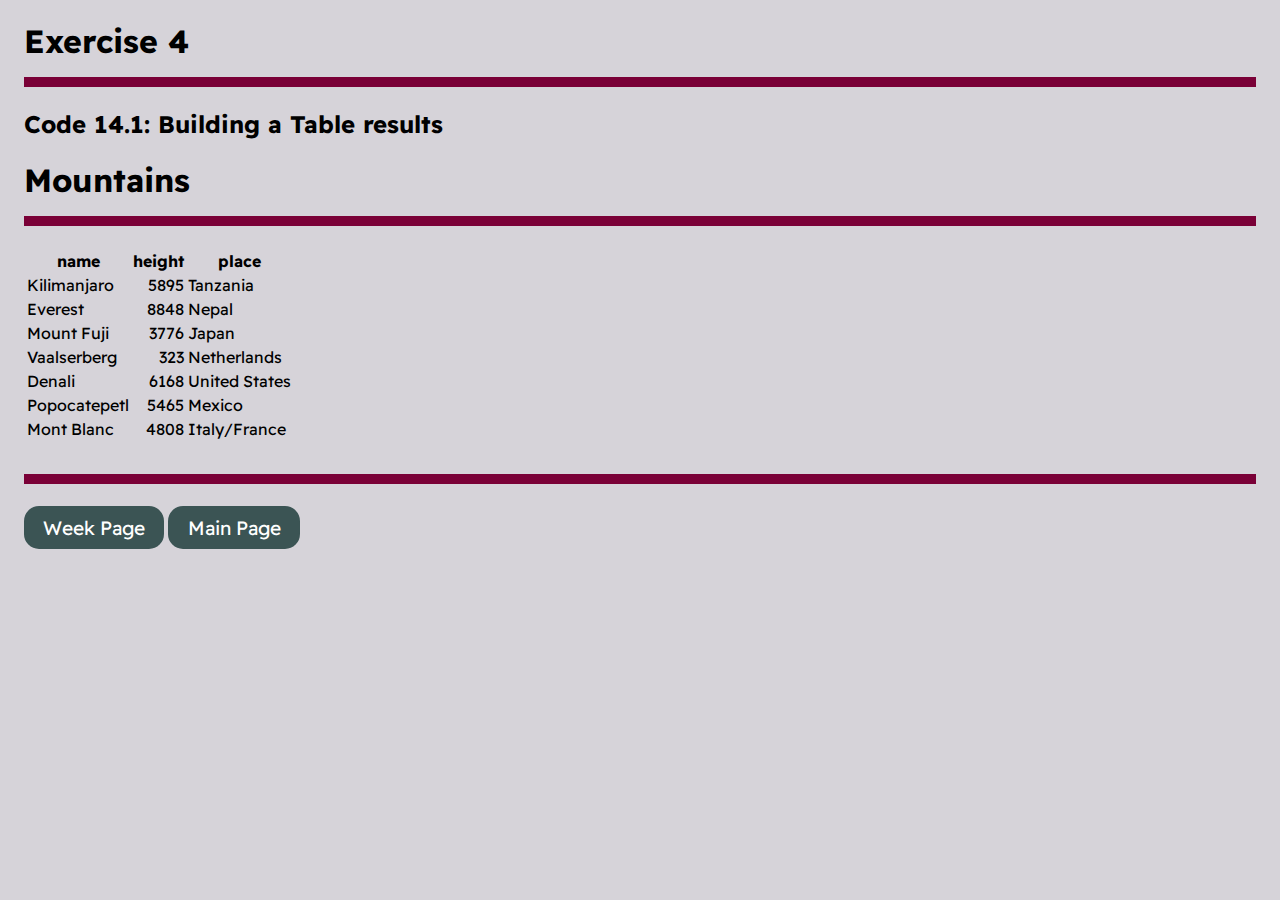
<file: week3/exercise4.html>
<!DOCTYPE html>
<html lang="en">
<head>
  <meta charset="UTF-8">
  <meta http-equiv="X-UA-Compatible" content="IE=edge">
  <meta name="viewport" content="width=device-width, initial-scale=1.0">
  <link rel="stylesheet" href="../css/main.css">
  <title>Exercise 4 | Week 3</title>
</head>
<body>
  <h1>Exercise 4</h1>
  <h2>Code 14.1: Building a Table results</h2>
  <h1>Mountains</h1>

<div id="mountains"></div>

<script>
  const MOUNTAINS = [
    {name: "Kilimanjaro", height: 5895, place: "Tanzania"},
    {name: "Everest", height: 8848, place: "Nepal"},
    {name: "Mount Fuji", height: 3776, place: "Japan"},
    {name: "Vaalserberg", height: 323, place: "Netherlands"},
    {name: "Denali", height: 6168, place: "United States"},
    {name: "Popocatepetl", height: 5465, place: "Mexico"},
    {name: "Mont Blanc", height: 4808, place: "Italy/France"}
  ];

  // Your code here
  function buildTable(data) {
    //create table
    let table = document.createElement("table");
    
    //create the label row of the table only need it once
    //Object.keys returns an array of the keys or property names
    let fields = Object.keys(data[0]);
    let headRow = document.createElement("tr");
    
    fields.forEach(function(field) {
      let headCell = document.createElement("th");
      headCell.appendChild(document.createTextNode(field));
      headRow.appendChild(headCell);
    });
    //attach label row to table
    table.appendChild(headRow); 
    
    //create the rest of the table
    //seperates the objects
    data.forEach(function(object) {
      let row = document.createElement("tr");
      //seperates the properties
      fields.forEach(function(field) {
        //create the html element
        let cell = document.createElement("td");
        //create the data
        let text = document.createTextNode(object[field]);
        cell.appendChild(text);
        //object[field] field is the property name and this returns the value of the property
        if (typeof object[field] == "number"){
          cell.style.textAlign = "right";
        }
        
        //add new cell info to the row
        row.appendChild(cell);
      });
      //add new row to table
      table.appendChild(row);
    });
    
    return table;    
  }
  
    //add everything to the html
    const placement = document.getElementById("mountains");
    placement.appendChild(buildTable(MOUNTAINS));
  
</script>

  
  <footer>
    <a href="index.html">Week Page</a>
    <a href="../index.html">Main Page</a>
  </footer>
</body>
</html>
</file>
<file: css/main.css>
@import url('https://fonts.googleapis.com/css2?family=Readex+Pro&display=swap');

html {
    font-family: 'Readex Pro', sans-serif;
    background-color: #d6d3d9;
}
body {
    padding: 0 1em;
}


h1 {
    padding-bottom: .5em;
    border-bottom: solid 10px #7a0037;
}

ol {
    border-radius: 20px;
    list-style: none;
    padding: .8em 2em;
}

li {
    padding-top: 2.5em;
    list-style: none;
}

li:first-of-type {
    padding-top: 0px;
}

a {
    background-color: #3b5454;
    padding: .5em 1em;
    border-radius: 15px;
    color: #ffffff;
    text-decoration: none;
    font-size: 1.2em;
}

a:hover {
    background-color: #7a0037;
}
footer {
    margin: 2em 0;
    padding-top: 2em;
    border-top: solid 10px #7a0037;

}
</file>
